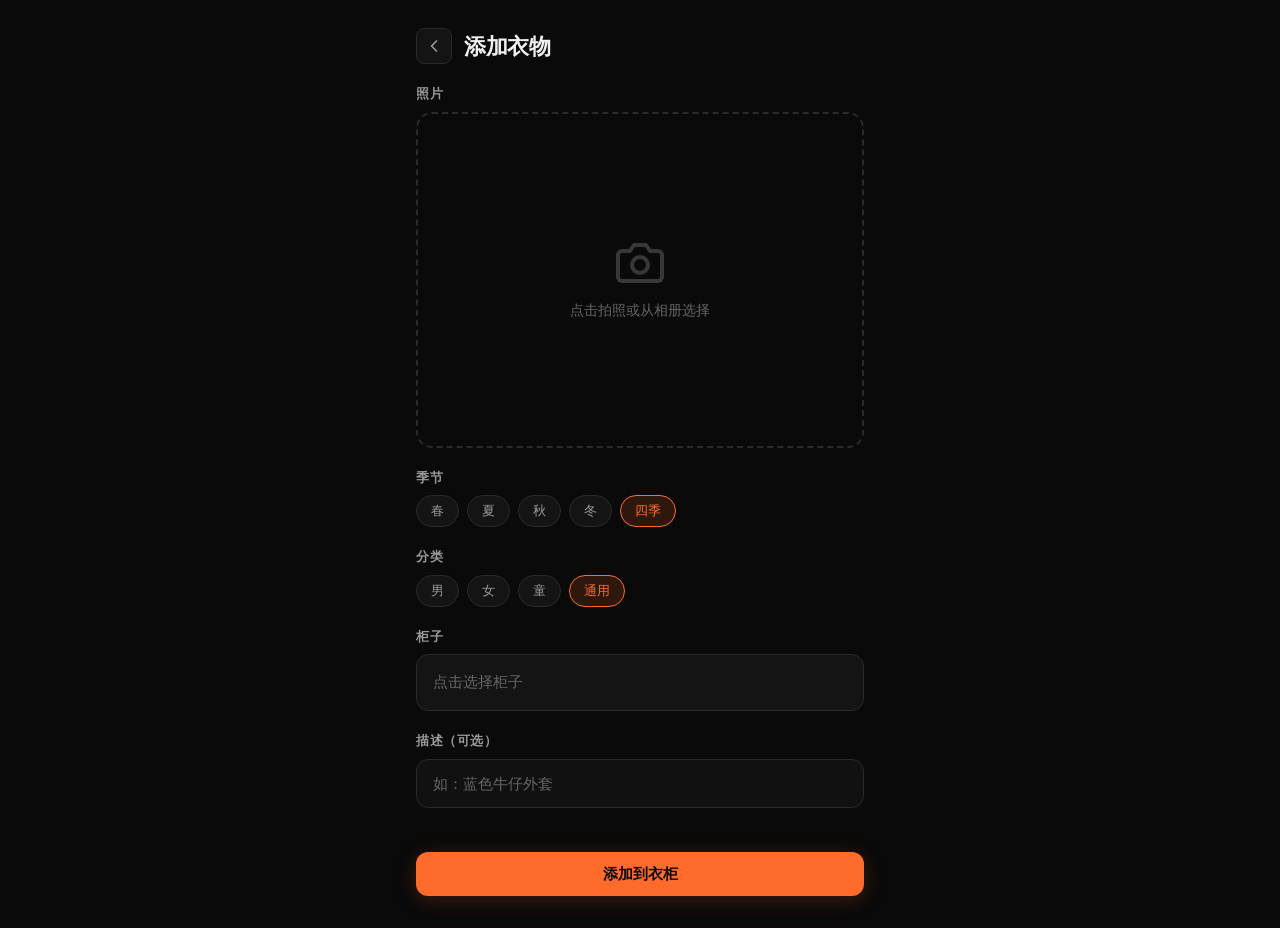
<file: web/add-clothing.html>
<!DOCTYPE html>
<html lang="zh-CN">
<head>
  <meta charset="UTF-8">
  <meta name="viewport" content="width=device-width, initial-scale=1.0, viewport-fit=cover">
  <meta name="theme-color" content="#0A0A0A">
  <title>添加衣物 - 智能衣柜</title>
  <link rel="stylesheet" href="css/style.css">
  <style>
    .page { padding-bottom: 32px; }
  </style>
</head>
<body>
  <div class="page">
    <div class="page-header anim-in">
      <button class="back-btn" id="back-btn">
        <span class="icon" id="icon-back"></span>
      </button>
      <h1 class="page-title">添加衣物</h1>
    </div>

    <div class="form-field anim-in" style="animation-delay:0.05s">
      <label class="form-label">照片</label>
      <div class="photo-area" id="photo-area">
        <div class="photo-placeholder" id="photo-placeholder">
          <span class="icon" id="icon-camera-big" style="width:48px;height:48px;opacity:0.5;color:var(--text-muted)"></span>
          <span style="font-size:14px;color:var(--text-muted)">点击拍照或从相册选择</span>
        </div>
        <img class="preview-img" id="preview-img" style="display:none" alt="预览">
        <div class="retake-hint" id="retake-hint" style="display:none">点击更换照片</div>
      </div>
      <input type="file" id="file-input" accept="image/*" capture="environment" style="display:none">
    </div>

    <div class="form-field anim-in" style="animation-delay:0.1s">
      <label class="form-label">季节</label>
      <div class="chip-group" id="season-chips"></div>
    </div>

    <div class="form-field anim-in" style="animation-delay:0.15s">
      <label class="form-label">分类</label>
      <div class="chip-group" id="gender-chips"></div>
    </div>

    <div class="form-field anim-in" style="animation-delay:0.2s">
      <label class="form-label">柜子</label>
      <div class="cabinet-selector card" id="cabinet-selector">
        <span class="selector-text placeholder" id="selector-text">点击选择柜子</span>
        <span class="arrow" id="icon-chevron"></span>
      </div>
    </div>

    <div class="form-field anim-in" style="animation-delay:0.25s">
      <label class="form-label">描述（可选）</label>
      <input type="text" class="input-field" id="input-desc" placeholder="如：蓝色牛仔外套" maxlength="100">
    </div>

    <button class="btn btn-primary btn-full mt-24 anim-in" style="animation-delay:0.3s" id="btn-submit">
      添加到衣柜
    </button>
  </div>

  <!-- 柜子选择弹窗 -->
  <div class="modal-overlay" id="modal-picker">
    <div class="modal-content">
      <div class="modal-handle"></div>
      <div style="display:flex;align-items:center;justify-content:space-between;margin-bottom:16px;">
        <div class="modal-title" style="margin-bottom:0">选择柜子</div>
        <button style="padding:8px;color:var(--text-muted)" onclick="App.hideModal('modal-picker')">
          <span class="icon" id="icon-picker-close"></span>
        </button>
      </div>
      <div class="picker-back" id="picker-back" style="display:none">
        <span class="icon icon-sm" id="icon-picker-back"></span>
        返回上级
      </div>
      <div class="picker-list" id="picker-list"></div>
    </div>
  </div>

  <script src="js/api.js"></script>
  <script src="js/app.js"></script>
  <script>
    document.getElementById('icon-back').innerHTML = App.ICONS.chevronLeft;
    document.getElementById('icon-camera-big').innerHTML = App.ICONS.camera;
    document.getElementById('icon-chevron').innerHTML = App.ICONS.chevronRight;
    document.getElementById('icon-picker-close').innerHTML = App.ICONS.x;
    document.getElementById('icon-picker-back').innerHTML = App.ICONS.chevronLeft;

    let selectedFile = null;
    let selectedSeason = '四季';
    let selectedGender = '通用';
    let selectedCabinetId = App.getParam('cabinetId') ? parseInt(App.getParam('cabinetId')) : null;
    let selectedCabinetName = App.getParam('cabinetName') ? decodeURIComponent(App.getParam('cabinetName')) : '';
    let pickerParentId = null;
    let pickerBreadcrumbs = [];

    document.getElementById('back-btn').onclick = () => window.history.back();

    if (selectedCabinetId && selectedCabinetName) {
      const sText = document.getElementById('selector-text');
      sText.textContent = selectedCabinetName;
      sText.classList.remove('placeholder');
    }

    const fileInput = document.getElementById('file-input');
    const photoArea = document.getElementById('photo-area');
    const previewImg = document.getElementById('preview-img');
    const placeholder = document.getElementById('photo-placeholder');
    const retakeHint = document.getElementById('retake-hint');

    photoArea.addEventListener('click', () => fileInput.click());

    fileInput.addEventListener('change', (e) => {
      const file = e.target.files[0];
      if (!file) return;
      selectedFile = file;
      const url = URL.createObjectURL(file);
      previewImg.src = url;
      previewImg.style.display = 'block';
      placeholder.style.display = 'none';
      retakeHint.style.display = 'block';
      photoArea.classList.add('has-image');
    });

    const seasonOptions = ['春', '夏', '秋', '冬', '四季'];
    const seasonChips = document.getElementById('season-chips');
    seasonChips.innerHTML = seasonOptions.map(s =>
      `<button class="chip ${s === selectedSeason ? 'active' : ''}" data-value="${s}">${s}</button>`
    ).join('');
    seasonChips.addEventListener('click', (e) => {
      const chip = e.target.closest('.chip');
      if (!chip) return;
      selectedSeason = chip.dataset.value;
      seasonChips.querySelectorAll('.chip').forEach(c => c.classList.toggle('active', c.dataset.value === selectedSeason));
    });

    const genderOptions = ['男', '女', '童', '通用'];
    const genderChips = document.getElementById('gender-chips');
    genderChips.innerHTML = genderOptions.map(g =>
      `<button class="chip ${g === selectedGender ? 'active' : ''}" data-value="${g}">${g}</button>`
    ).join('');
    genderChips.addEventListener('click', (e) => {
      const chip = e.target.closest('.chip');
      if (!chip) return;
      selectedGender = chip.dataset.value;
      genderChips.querySelectorAll('.chip').forEach(c => c.classList.toggle('active', c.dataset.value === selectedGender));
    });

    document.getElementById('cabinet-selector').addEventListener('click', () => {
      pickerParentId = null;
      pickerBreadcrumbs = [];
      loadPickerCabinets(null);
      App.showModal('modal-picker');
    });

    document.getElementById('modal-picker').addEventListener('click', (e) => {
      if (e.target.id === 'modal-picker') App.hideModal('modal-picker');
    });

    document.getElementById('picker-back').addEventListener('click', () => {
      if (pickerBreadcrumbs.length <= 1) {
        loadPickerCabinets(null);
      } else {
        loadPickerCabinets(pickerBreadcrumbs[pickerBreadcrumbs.length - 2].id);
      }
    });

    async function loadPickerCabinets(parentId) {
      try {
        const res = await API.getCabinets(parentId);
        pickerParentId = parentId;
        pickerBreadcrumbs = res.breadcrumbs || [];

        const backBtn = document.getElementById('picker-back');
        backBtn.style.display = parentId !== null ? 'flex' : 'none';

        const list = document.getElementById('picker-list');
        const cabinets = res.cabinets || [];

        if (cabinets.length === 0) {
          list.innerHTML = '<div style="padding:20px;text-align:center;color:var(--text-muted)">此柜子下没有子柜子</div>';
          return;
        }

        list.innerHTML = cabinets.map(c => `
          <div class="picker-item">
            <div class="picker-item-main" data-id="${c.id}" data-name="${App.escapeHtml(c.name)}">
              ${App.icon('folder')}
              <span>${App.escapeHtml(c.name)}</span>
            </div>
            ${c.sub_cabinets > 0 ? `<span class="picker-drill" data-id="${c.id}">进入 &rsaquo;</span>` : ''}
          </div>
        `).join('');

        list.querySelectorAll('.picker-item-main').forEach(el => {
          el.addEventListener('click', () => {
            selectedCabinetId = parseInt(el.dataset.id);
            selectedCabinetName = el.dataset.name;
            const sText = document.getElementById('selector-text');
            sText.textContent = selectedCabinetName;
            sText.classList.remove('placeholder');
            App.hideModal('modal-picker');
          });
        });

        list.querySelectorAll('.picker-drill').forEach(el => {
          el.addEventListener('click', (e) => {
            e.stopPropagation();
            loadPickerCabinets(parseInt(el.dataset.id));
          });
        });
      } catch (err) {
        App.toast('加载失败', 'error');
      }
    }

    document.getElementById('btn-submit').addEventListener('click', async () => {
      if (!selectedFile) {
        App.toast('请先选择照片', 'error');
        return;
      }
      if (!selectedCabinetId) {
        App.toast('请选择柜子', 'error');
        return;
      }

      const btn = document.getElementById('btn-submit');
      btn.disabled = true;
      btn.textContent = '上传中...';
      App.showLoading('AI 正在分析图片...');

      try {
        const desc = document.getElementById('input-desc').value.trim();
        await API.addClothing(selectedFile, selectedCabinetId, desc, selectedSeason, selectedGender);
        App.hideLoading();
        App.toast('添加成功！', 'success');
        setTimeout(() => window.history.back(), 1200);
      } catch (err) {
        App.hideLoading();
        App.toast('上传失败：' + err.message, 'error');
        btn.disabled = false;
        btn.textContent = '添加到衣柜';
      }
    });
  </script>
</body>
</html>
</file>
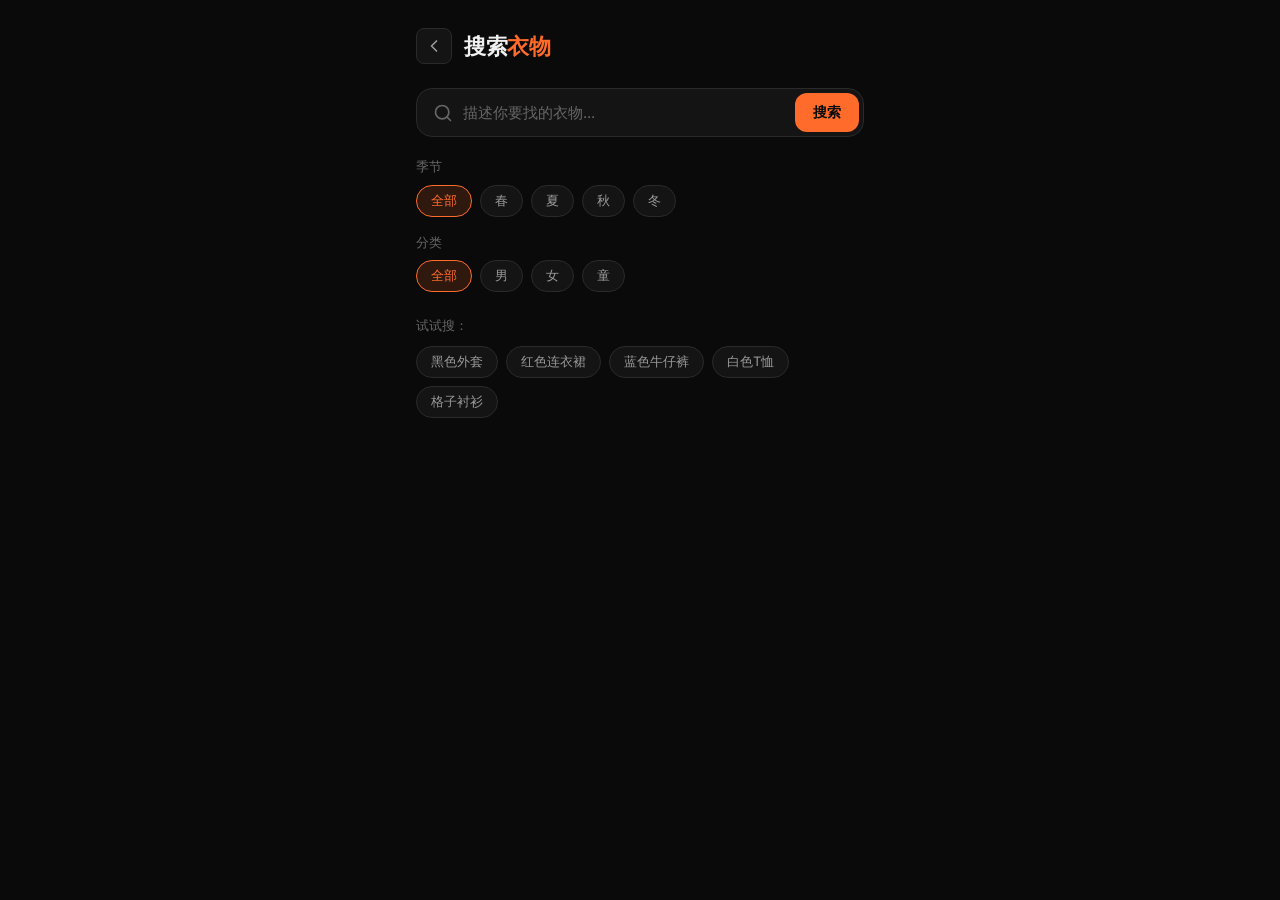
<file: web/search.html>
<!DOCTYPE html>
<html lang="zh-CN">
<head>
  <meta charset="UTF-8">
  <meta name="viewport" content="width=device-width, initial-scale=1.0, viewport-fit=cover">
  <meta name="theme-color" content="#0A0A0A">
  <title>搜索 - 智能衣柜</title>
  <link rel="stylesheet" href="css/style.css">
  <style>
    .page { padding-bottom: 32px; }
    .results-header {
      display: flex;
      align-items: center;
      justify-content: space-between;
      margin-bottom: 16px;
      padding-top: 8px;
    }
    .results-query {
      font-size: 14px;
      color: var(--text-secondary);
    }
    .results-count {
      font-size: 13px;
      color: var(--text-muted);
    }
    .result-card .result-path-text {
      font-size: 12px;
      color: var(--text-muted);
      overflow: hidden;
      text-overflow: ellipsis;
      white-space: nowrap;
    }
    .search-section { margin-top: 4px; }
  </style>
</head>
<body>
  <div class="page">
    <div class="page-header anim-in">
      <a class="back-btn" href="index.html">
        <span class="icon" id="icon-back"></span>
      </a>
      <h1 class="page-title">搜索<span class="page-title-accent">衣物</span></h1>
    </div>

    <div class="search-section anim-in" style="animation-delay:0.05s">
      <div class="search-box">
        <span class="icon" id="icon-search" style="color:var(--text-muted)"></span>
        <input type="text" class="search-input" id="search-input" placeholder="描述你要找的衣物...">
        <button class="search-submit" id="btn-search">搜索</button>
      </div>
    </div>

    <div class="anim-in" style="animation-delay:0.1s; margin-top: 20px;">
      <div class="filter-group">
        <span class="filter-label">季节</span>
        <div class="chip-group" id="season-chips"></div>
      </div>
      <div class="filter-group">
        <span class="filter-label">分类</span>
        <div class="chip-group" id="gender-chips"></div>
      </div>
    </div>

    <div class="hint-section anim-in" style="animation-delay:0.15s" id="hint-section">
      <span class="hint-label">试试搜：</span>
      <div class="hint-tags" id="hint-tags">
        <button class="hint-tag" data-q="黑色外套">黑色外套</button>
        <button class="hint-tag" data-q="红色连衣裙">红色连衣裙</button>
        <button class="hint-tag" data-q="蓝色牛仔裤">蓝色牛仔裤</button>
        <button class="hint-tag" data-q="白色T恤">白色T恤</button>
        <button class="hint-tag" data-q="格子衬衫">格子衬衫</button>
      </div>
    </div>

    <div id="results-area" style="display:none">
      <div class="results-header">
        <span class="results-query" id="results-query"></span>
        <span class="results-count" id="results-count"></span>
      </div>
      <div id="results-list"></div>
    </div>

    <div class="empty-state" id="empty-result" style="display:none">
      <div class="empty-icon" id="empty-icon"></div>
      <div class="empty-text">没有找到匹配的衣物<br>试试换个描述或调整筛选条件</div>
    </div>
  </div>

  <script src="js/api.js"></script>
  <script src="js/app.js"></script>
  <script>
    document.getElementById('icon-back').innerHTML = App.ICONS.chevronLeft;
    document.getElementById('icon-search').innerHTML = App.ICONS.search;
    document.getElementById('empty-icon').innerHTML = App.icon('search', 'icon-xl');

    let selectedSeason = '全部';
    let selectedGender = '全部';

    const seasonOptions = ['全部', '春', '夏', '秋', '冬'];
    const seasonChips = document.getElementById('season-chips');
    seasonChips.innerHTML = seasonOptions.map(s =>
      `<button class="chip ${s === selectedSeason ? 'active' : ''}" data-value="${s}">${s}</button>`
    ).join('');
    seasonChips.addEventListener('click', (e) => {
      const chip = e.target.closest('.chip');
      if (!chip) return;
      selectedSeason = chip.dataset.value;
      seasonChips.querySelectorAll('.chip').forEach(c => c.classList.toggle('active', c.dataset.value === selectedSeason));
    });

    const genderOptions = ['全部', '男', '女', '童'];
    const genderChips = document.getElementById('gender-chips');
    genderChips.innerHTML = genderOptions.map(g =>
      `<button class="chip ${g === selectedGender ? 'active' : ''}" data-value="${g}">${g}</button>`
    ).join('');
    genderChips.addEventListener('click', (e) => {
      const chip = e.target.closest('.chip');
      if (!chip) return;
      selectedGender = chip.dataset.value;
      genderChips.querySelectorAll('.chip').forEach(c => c.classList.toggle('active', c.dataset.value === selectedGender));
    });

    document.getElementById('hint-tags').addEventListener('click', (e) => {
      const tag = e.target.closest('.hint-tag');
      if (!tag) return;
      document.getElementById('search-input').value = tag.dataset.q;
      doSearch();
    });

    document.getElementById('btn-search').addEventListener('click', doSearch);
    document.getElementById('search-input').addEventListener('keydown', (e) => {
      if (e.key === 'Enter') doSearch();
    });

    async function doSearch() {
      const query = document.getElementById('search-input').value.trim();
      const hasQuery = query.length > 0;
      const btn = document.getElementById('btn-search');

      btn.disabled = true;
      btn.textContent = '...';
      App.showLoading(hasQuery ? 'AI 正在分析...' : '加载中...');

      try {
        let res;
        let mode = 'text';
        let displayQuery;

        if (hasQuery) {
          res = await API.searchByText(query, selectedSeason, selectedGender);
          displayQuery = `"${query}"`;
        } else {
          res = await API.listByFilter(selectedSeason, selectedGender);
          mode = 'filter';
          displayQuery = selectedSeason !== '全部' || selectedGender !== '全部'
            ? `${selectedSeason} / ${selectedGender}`
            : '全部衣物';
        }

        App.hideLoading();
        renderResults(res.results || [], displayQuery, mode);
      } catch (err) {
        App.hideLoading();
        App.toast('搜索失败：' + err.message, 'error');
      } finally {
        btn.disabled = false;
        btn.textContent = '搜索';
      }
    }

    function renderResults(results, queryText, mode) {
      const area = document.getElementById('results-area');
      const list = document.getElementById('results-list');
      const empty = document.getElementById('empty-result');
      const hints = document.getElementById('hint-section');

      hints.style.display = 'none';

      if (results.length === 0) {
        area.style.display = 'none';
        empty.style.display = 'flex';
        return;
      }

      empty.style.display = 'none';
      area.style.display = 'block';

      document.getElementById('results-query').textContent = queryText;
      document.getElementById('results-count').textContent = `找到 ${results.length} 件`;

      list.innerHTML = results.map((r, i) => {
        const scorePercent = mode === 'text' ? Math.round((r.score || 0) * 100) : 0;
        const tags = [];
        if (r.season) tags.push(r.season);
        if (r.gender) tags.push(r.gender);

        return `
          <div class="result-card card anim-in" style="animation-delay:${i * 0.04}s"
               data-cabinet-id="${r.cabinet_id}" data-cabinet-path="${App.escapeHtml(r.cabinet_path || '')}">
            <img class="result-img" src="${API.getImageUrl(r.image_path)}" alt=""
                 loading="lazy" data-full="${API.getImageUrl(r.image_path)}">
            <div class="result-info">
              ${mode === 'text' ? `
                <div class="score-row">
                  <div class="score-bar-bg"><div class="score-bar" style="width:${scorePercent}%"></div></div>
                  <span class="score-text">${scorePercent}%</span>
                </div>
              ` : ''}
              <div class="result-path">
                ${App.icon('mapPin', 'icon-sm')}
                <span class="result-path-text">${App.escapeHtml(r.cabinet_path || '未知')}</span>
              </div>
              ${tags.length ? `<div class="result-tags">${tags.map(t => `<span class="tag tag-muted">${t}</span>`).join('')}</div>` : ''}
              ${r.description ? `<div class="result-desc">${App.escapeHtml(r.description)}</div>` : ''}
            </div>
          </div>
        `;
      }).join('');

      list.querySelectorAll('.result-card').forEach(card => {
        const img = card.querySelector('.result-img');
        img.addEventListener('click', (e) => {
          e.stopPropagation();
          App.previewImage(img.dataset.full);
        });

        card.addEventListener('click', () => {
          const cid = card.dataset.cabinetId;
          const cpath = card.dataset.cabinetPath;
          const name = cpath ? cpath.split(' > ').pop() : '';
          window.location.href = `cabinet.html?id=${cid}&name=${encodeURIComponent(name)}`;
        });
      });
    }
  </script>
</body>
</html>
</file>
<file: web/css/style.css>
/* ============================================
   Smart Wardrobe - Global Styles
   Black theme + Orange accents
   Mobile-first responsive design
   ============================================ */

@import url('https://fonts.googleapis.com/css2?family=Inter:wght@300;400;500;600;700&display=swap');

/* --- CSS Variables --- */
:root {
  --bg-primary: #0A0A0A;
  --bg-card: #141414;
  --bg-card-hover: #1C1C1C;
  --bg-elevated: #1A1A1A;
  --bg-input: #111111;
  --border: #2A2A2A;
  --border-light: #222222;

  --accent: #FF6B2B;
  --accent-hover: #FF8040;
  --accent-dim: rgba(255, 107, 43, 0.15);
  --accent-glow: rgba(255, 107, 43, 0.3);

  --text-primary: #F0F0F0;
  --text-secondary: #999999;
  --text-muted: #666666;
  --text-inverse: #0A0A0A;

  --danger: #E74C3C;
  --danger-hover: #C0392B;
  --success: #2ECC71;

  --radius-sm: 8px;
  --radius-md: 12px;
  --radius-lg: 16px;
  --radius-xl: 20px;

  --shadow-sm: 0 2px 8px rgba(0, 0, 0, 0.3);
  --shadow-md: 0 4px 20px rgba(0, 0, 0, 0.4);
  --shadow-lg: 0 8px 40px rgba(0, 0, 0, 0.5);
  --shadow-accent: 0 4px 20px rgba(255, 107, 43, 0.2);

  --safe-bottom: env(safe-area-inset-bottom, 0px);
}

/* --- Reset & Base --- */
*, *::before, *::after {
  box-sizing: border-box;
  margin: 0;
  padding: 0;
}

html {
  font-size: 16px;
  -webkit-text-size-adjust: 100%;
}

body {
  font-family: 'Inter', -apple-system, BlinkMacSystemFont, 'Segoe UI', sans-serif;
  background: var(--bg-primary);
  color: var(--text-primary);
  line-height: 1.5;
  min-height: 100vh;
  -webkit-font-smoothing: antialiased;
  -moz-osx-font-smoothing: grayscale;
  overflow-x: hidden;
}

a {
  color: var(--accent);
  text-decoration: none;
}

img {
  max-width: 100%;
  display: block;
}

input, button, select, textarea {
  font-family: inherit;
  font-size: inherit;
  border: none;
  outline: none;
  background: none;
  color: inherit;
}

button {
  cursor: pointer;
}

/* --- Layout --- */
.page {
  max-width: 480px;
  margin: 0 auto;
  padding: 16px;
  padding-bottom: calc(80px + var(--safe-bottom));
  min-height: 100vh;
}

.page-header {
  display: flex;
  align-items: center;
  gap: 12px;
  padding: 12px 0 20px;
}

.page-header .back-btn {
  display: flex;
  align-items: center;
  justify-content: center;
  width: 36px;
  height: 36px;
  border-radius: var(--radius-sm);
  background: var(--bg-card);
  border: 1px solid var(--border);
  color: var(--text-secondary);
  font-size: 18px;
  transition: all 0.2s;
  flex-shrink: 0;
}

.page-header .back-btn:active {
  background: var(--bg-card-hover);
  color: var(--accent);
}

.page-title {
  font-size: 22px;
  font-weight: 700;
  letter-spacing: -0.3px;
}

.page-title-accent {
  color: var(--accent);
}

/* --- Cards --- */
.card {
  background: var(--bg-card);
  border: 1px solid var(--border);
  border-radius: var(--radius-md);
  transition: all 0.25s ease;
}

.card:active {
  transform: scale(0.98);
  background: var(--bg-card-hover);
}

.card-elevated {
  background: var(--bg-elevated);
  box-shadow: var(--shadow-sm);
}

/* --- Buttons --- */
.btn {
  display: inline-flex;
  align-items: center;
  justify-content: center;
  gap: 8px;
  padding: 12px 24px;
  border-radius: var(--radius-md);
  font-weight: 600;
  font-size: 15px;
  transition: all 0.25s ease;
  white-space: nowrap;
}

.btn-primary {
  background: var(--accent);
  color: var(--text-inverse);
  box-shadow: var(--shadow-accent);
}

.btn-primary:active {
  background: var(--accent-hover);
  transform: scale(0.97);
}

.btn-primary:disabled {
  opacity: 0.5;
  pointer-events: none;
}

.btn-secondary {
  background: var(--bg-card);
  color: var(--text-primary);
  border: 1px solid var(--border);
}

.btn-secondary:active {
  background: var(--bg-card-hover);
}

.btn-danger {
  background: transparent;
  color: var(--danger);
  border: 1px solid var(--danger);
}

.btn-danger:active {
  background: rgba(231, 76, 60, 0.1);
}

.btn-full {
  width: 100%;
}

.btn-sm {
  padding: 8px 16px;
  font-size: 13px;
  border-radius: var(--radius-sm);
}

/* --- Floating Action Button --- */
.fab {
  position: fixed;
  bottom: calc(24px + var(--safe-bottom));
  right: 24px;
  width: 56px;
  height: 56px;
  border-radius: 50%;
  background: var(--accent);
  color: var(--text-inverse);
  display: flex;
  align-items: center;
  justify-content: center;
  font-size: 28px;
  font-weight: 300;
  box-shadow: var(--shadow-accent), var(--shadow-md);
  transition: all 0.3s ease;
  z-index: 100;
}

.fab:active {
  transform: scale(0.9);
}

/* --- SVG Icons --- */
.icon {
  display: inline-flex;
  align-items: center;
  justify-content: center;
  width: 20px;
  height: 20px;
  fill: none;
  stroke: currentColor;
  stroke-width: 2;
  stroke-linecap: round;
  stroke-linejoin: round;
  flex-shrink: 0;
}

.icon svg {
  width: 100%;
  height: 100%;
}

.icon-sm { width: 16px; height: 16px; }
.icon-lg { width: 24px; height: 24px; }
.icon-xl { width: 32px; height: 32px; }

/* --- Inputs --- */
.input-field {
  width: 100%;
  padding: 14px 16px;
  background: var(--bg-input);
  border: 1px solid var(--border);
  border-radius: var(--radius-md);
  color: var(--text-primary);
  font-size: 15px;
  transition: border-color 0.2s;
}

.input-field:focus {
  border-color: var(--accent);
  box-shadow: 0 0 0 3px var(--accent-dim);
}

.input-field::placeholder {
  color: var(--text-muted);
}

/* --- Chips / Tags --- */
.chip-group {
  display: flex;
  flex-wrap: wrap;
  gap: 8px;
}

.chip {
  padding: 6px 14px;
  border-radius: 20px;
  font-size: 13px;
  font-weight: 500;
  background: var(--bg-card);
  border: 1px solid var(--border);
  color: var(--text-secondary);
  cursor: pointer;
  transition: all 0.2s;
  user-select: none;
}

.chip:active {
  transform: scale(0.95);
}

.chip.active {
  background: var(--accent-dim);
  border-color: var(--accent);
  color: var(--accent);
}

.tag {
  display: inline-block;
  padding: 2px 8px;
  border-radius: 4px;
  font-size: 11px;
  font-weight: 500;
  background: var(--accent-dim);
  color: var(--accent);
  letter-spacing: 0.3px;
}

.tag-muted {
  background: rgba(255, 255, 255, 0.06);
  color: var(--text-secondary);
}

/* --- Modal --- */
.modal-overlay {
  position: fixed;
  inset: 0;
  background: rgba(0, 0, 0, 0.7);
  backdrop-filter: blur(4px);
  display: flex;
  align-items: flex-end;
  justify-content: center;
  z-index: 1000;
  opacity: 0;
  visibility: hidden;
  transition: all 0.3s ease;
}

.modal-overlay.active {
  opacity: 1;
  visibility: visible;
}

.modal-content {
  width: 100%;
  max-width: 480px;
  background: var(--bg-elevated);
  border-top-left-radius: var(--radius-xl);
  border-top-right-radius: var(--radius-xl);
  padding: 24px 20px calc(24px + var(--safe-bottom));
  transform: translateY(100%);
  transition: transform 0.35s cubic-bezier(0.32, 0.72, 0, 1);
}

.modal-overlay.active .modal-content {
  transform: translateY(0);
}

.modal-handle {
  width: 36px;
  height: 4px;
  border-radius: 2px;
  background: var(--border);
  margin: 0 auto 20px;
}

.modal-title {
  font-size: 18px;
  font-weight: 600;
  margin-bottom: 20px;
}

.modal-actions {
  display: flex;
  gap: 12px;
  margin-top: 24px;
}

.modal-actions .btn {
  flex: 1;
}

/* --- Toast --- */
.toast {
  position: fixed;
  top: 40px;
  left: 50%;
  transform: translateX(-50%) translateY(-20px);
  padding: 12px 24px;
  border-radius: var(--radius-md);
  font-size: 14px;
  font-weight: 500;
  z-index: 2000;
  opacity: 0;
  transition: all 0.35s cubic-bezier(0.32, 0.72, 0, 1);
  pointer-events: none;
  max-width: 320px;
  text-align: center;
}

.toast.active {
  opacity: 1;
  transform: translateX(-50%) translateY(0);
}

.toast-success {
  background: var(--success);
  color: #fff;
}

.toast-error {
  background: var(--danger);
  color: #fff;
}

.toast-info {
  background: var(--bg-elevated);
  color: var(--text-primary);
  border: 1px solid var(--border);
}

/* --- Empty State --- */
.empty-state {
  display: flex;
  flex-direction: column;
  align-items: center;
  justify-content: center;
  padding: 60px 20px;
  text-align: center;
}

.empty-icon {
  color: var(--text-muted);
  margin-bottom: 16px;
  opacity: 0.5;
}

.empty-text {
  color: var(--text-muted);
  font-size: 15px;
  line-height: 1.6;
}

/* --- Loading Spinner --- */
.spinner {
  width: 24px;
  height: 24px;
  border: 2px solid var(--border);
  border-top-color: var(--accent);
  border-radius: 50%;
  animation: spin 0.8s linear infinite;
}

.spinner-lg {
  width: 36px;
  height: 36px;
  border-width: 3px;
}

@keyframes spin {
  to { transform: rotate(360deg); }
}

/* --- Loading Overlay --- */
.loading-overlay {
  position: fixed;
  inset: 0;
  background: rgba(10, 10, 10, 0.85);
  backdrop-filter: blur(4px);
  display: flex;
  flex-direction: column;
  align-items: center;
  justify-content: center;
  gap: 16px;
  z-index: 1500;
  opacity: 0;
  visibility: hidden;
  transition: all 0.3s;
}

.loading-overlay.active {
  opacity: 1;
  visibility: visible;
}

.loading-text {
  color: var(--text-secondary);
  font-size: 14px;
}

/* --- Skeleton Loader --- */
.skeleton {
  background: linear-gradient(90deg, var(--bg-card) 25%, var(--bg-card-hover) 50%, var(--bg-card) 75%);
  background-size: 200% 100%;
  animation: shimmer 1.5s ease infinite;
  border-radius: var(--radius-sm);
}

@keyframes shimmer {
  0% { background-position: 200% 0; }
  100% { background-position: -200% 0; }
}

/* --- Image Preview Overlay --- */
.preview-overlay {
  position: fixed;
  inset: 0;
  background: rgba(0, 0, 0, 0.95);
  display: flex;
  align-items: center;
  justify-content: center;
  z-index: 2000;
  opacity: 0;
  visibility: hidden;
  transition: all 0.3s ease;
  cursor: pointer;
}

.preview-overlay.active {
  opacity: 1;
  visibility: visible;
}

.preview-overlay img {
  max-width: 95%;
  max-height: 90vh;
  object-fit: contain;
  border-radius: var(--radius-sm);
}

/* --- Breadcrumbs --- */
.breadcrumbs {
  display: flex;
  align-items: center;
  gap: 6px;
  padding: 8px 0;
  font-size: 13px;
  overflow-x: auto;
  white-space: nowrap;
  -webkit-overflow-scrolling: touch;
  scrollbar-width: none;
}

.breadcrumbs::-webkit-scrollbar { display: none; }

.crumb {
  color: var(--text-muted);
  cursor: pointer;
  transition: color 0.2s;
  flex-shrink: 0;
}

.crumb:active { color: var(--accent); }

.crumb-sep {
  color: var(--text-muted);
  opacity: 0.5;
  flex-shrink: 0;
}

.crumb.current {
  color: var(--text-primary);
  font-weight: 500;
  cursor: default;
}

/* --- Section --- */
.section {
  margin-bottom: 24px;
}

.section-header {
  display: flex;
  align-items: center;
  justify-content: space-between;
  margin-bottom: 12px;
}

.section-title {
  font-size: 14px;
  font-weight: 600;
  color: var(--text-secondary);
  text-transform: uppercase;
  letter-spacing: 0.5px;
}

/* --- Cabinet Grid --- */
.cabinet-grid {
  display: grid;
  grid-template-columns: repeat(2, 1fr);
  gap: 12px;
}

.cabinet-card {
  padding: 20px 16px;
  display: flex;
  flex-direction: column;
  align-items: center;
  gap: 10px;
  text-align: center;
  cursor: pointer;
  position: relative;
}

.cabinet-card .cabinet-icon {
  width: 44px;
  height: 44px;
  border-radius: var(--radius-md);
  background: var(--accent-dim);
  display: flex;
  align-items: center;
  justify-content: center;
  color: var(--accent);
}

.cabinet-card .cabinet-name {
  font-size: 14px;
  font-weight: 500;
  color: var(--text-primary);
  word-break: break-all;
}

.cabinet-card .cabinet-meta {
  display: flex;
  gap: 12px;
  font-size: 12px;
  color: var(--text-muted);
}

.cabinet-card .cabinet-meta span {
  display: flex;
  align-items: center;
  gap: 4px;
}

/* --- Clothes Grid --- */
.clothes-grid {
  display: grid;
  grid-template-columns: repeat(2, 1fr);
  gap: 12px;
}

.clothing-card {
  border-radius: var(--radius-md);
  overflow: hidden;
  background: var(--bg-card);
  border: 1px solid var(--border);
  cursor: pointer;
  transition: all 0.25s ease;
  position: relative;
}

.clothing-card:active {
  transform: scale(0.97);
}

.clothing-card .clothing-img {
  width: 100%;
  aspect-ratio: 1;
  object-fit: cover;
  background: var(--bg-input);
}

.clothing-card .clothing-info {
  padding: 10px 12px;
}

.clothing-card .clothing-tags {
  display: flex;
  gap: 4px;
  flex-wrap: wrap;
  margin-bottom: 4px;
}

.clothing-card .clothing-desc {
  font-size: 12px;
  color: var(--text-secondary);
  overflow: hidden;
  text-overflow: ellipsis;
  white-space: nowrap;
}

/* --- Clothing Delete Button --- */
.clothing-card .delete-btn {
  position: absolute;
  top: 8px;
  right: 8px;
  width: 28px;
  height: 28px;
  border-radius: 50%;
  background: rgba(0, 0, 0, 0.6);
  backdrop-filter: blur(4px);
  display: flex;
  align-items: center;
  justify-content: center;
  color: var(--text-secondary);
  font-size: 14px;
  opacity: 0;
  transition: all 0.2s;
  z-index: 5;
}

.clothing-card:hover .delete-btn,
.clothing-card .delete-btn.visible {
  opacity: 1;
}

.clothing-card .delete-btn:active {
  color: var(--danger);
  background: rgba(231, 76, 60, 0.3);
}

/* --- Bottom Bar --- */
.bottom-bar {
  position: fixed;
  bottom: 0;
  left: 0;
  right: 0;
  background: var(--bg-elevated);
  border-top: 1px solid var(--border);
  display: flex;
  padding: 8px 16px calc(8px + var(--safe-bottom));
  gap: 12px;
  z-index: 50;
  max-width: 480px;
  margin: 0 auto;
}

.bottom-bar .bar-btn {
  flex: 1;
  display: flex;
  align-items: center;
  justify-content: center;
  gap: 8px;
  padding: 12px;
  border-radius: var(--radius-md);
  font-size: 14px;
  font-weight: 500;
  color: var(--text-primary);
  background: var(--bg-card);
  border: 1px solid var(--border);
  cursor: pointer;
  transition: all 0.2s;
}

.bottom-bar .bar-btn:active {
  background: var(--bg-card-hover);
  transform: scale(0.97);
}

.bottom-bar .bar-btn .icon {
  color: var(--accent);
}

/* --- Score Bar --- */
.score-row {
  display: flex;
  align-items: center;
  gap: 8px;
  margin-bottom: 6px;
}

.score-bar-bg {
  flex: 1;
  height: 4px;
  background: var(--border);
  border-radius: 2px;
  overflow: hidden;
}

.score-bar {
  height: 100%;
  background: var(--accent);
  border-radius: 2px;
  transition: width 0.5s ease;
}

.score-text {
  font-size: 12px;
  font-weight: 600;
  color: var(--accent);
  min-width: 32px;
  text-align: right;
}

/* --- Search Result Card --- */
.result-card {
  display: flex;
  gap: 14px;
  padding: 12px;
  margin-bottom: 12px;
  cursor: pointer;
}

.result-card .result-img {
  width: 80px;
  height: 80px;
  border-radius: var(--radius-sm);
  object-fit: cover;
  background: var(--bg-input);
  flex-shrink: 0;
}

.result-card .result-info {
  flex: 1;
  min-width: 0;
  display: flex;
  flex-direction: column;
  justify-content: center;
  gap: 4px;
}

.result-card .result-path {
  font-size: 12px;
  color: var(--text-muted);
  display: flex;
  align-items: center;
  gap: 4px;
}

.result-card .result-path .icon {
  color: var(--accent);
  flex-shrink: 0;
}

.result-card .result-tags {
  display: flex;
  gap: 4px;
}

.result-card .result-desc {
  font-size: 12px;
  color: var(--text-secondary);
  overflow: hidden;
  text-overflow: ellipsis;
  white-space: nowrap;
}

/* --- Search Input --- */
.search-box {
  display: flex;
  align-items: center;
  gap: 10px;
  padding: 4px 4px 4px 16px;
  background: var(--bg-card);
  border: 1px solid var(--border);
  border-radius: var(--radius-lg);
}

.search-box:focus-within {
  border-color: var(--accent);
  box-shadow: 0 0 0 3px var(--accent-dim);
}

.search-box .search-input {
  flex: 1;
  padding: 10px 0;
  font-size: 15px;
  background: transparent;
}

.search-box .search-input::placeholder {
  color: var(--text-muted);
}

.search-box .search-submit {
  padding: 10px 18px;
  background: var(--accent);
  color: var(--text-inverse);
  border-radius: var(--radius-md);
  font-weight: 600;
  font-size: 14px;
  transition: all 0.2s;
  white-space: nowrap;
}

.search-box .search-submit:active {
  background: var(--accent-hover);
  transform: scale(0.95);
}

.search-box .search-submit:disabled {
  opacity: 0.5;
  pointer-events: none;
}

/* --- Filter Section --- */
.filter-group {
  margin-bottom: 16px;
}

.filter-label {
  font-size: 13px;
  font-weight: 500;
  color: var(--text-muted);
  margin-bottom: 8px;
  display: block;
}

/* --- Hint Tags --- */
.hint-section {
  margin-top: 24px;
}

.hint-label {
  font-size: 13px;
  color: var(--text-muted);
  margin-bottom: 10px;
  display: block;
}

.hint-tags {
  display: flex;
  flex-wrap: wrap;
  gap: 8px;
}

.hint-tag {
  padding: 6px 14px;
  border-radius: 20px;
  font-size: 13px;
  background: var(--bg-card);
  border: 1px solid var(--border);
  color: var(--text-secondary);
  cursor: pointer;
  transition: all 0.2s;
}

.hint-tag:active {
  border-color: var(--accent);
  color: var(--accent);
}

/* --- Photo Area (Add Clothing) --- */
.photo-area {
  width: 100%;
  aspect-ratio: 4/3;
  display: flex;
  flex-direction: column;
  align-items: center;
  justify-content: center;
  border: 2px dashed var(--border);
  border-radius: var(--radius-lg);
  cursor: pointer;
  overflow: hidden;
  position: relative;
  transition: all 0.2s;
}

.photo-area:active {
  border-color: var(--accent);
}

.photo-area.has-image {
  border-style: solid;
  border-color: var(--border);
}

.photo-placeholder {
  display: flex;
  flex-direction: column;
  align-items: center;
  gap: 12px;
  color: var(--text-muted);
}

.photo-placeholder .icon {
  width: 48px;
  height: 48px;
  color: var(--text-muted);
  opacity: 0.5;
}

.photo-placeholder span {
  font-size: 14px;
}

.photo-area .preview-img {
  width: 100%;
  height: 100%;
  object-fit: contain;
  background: var(--bg-input);
}

.photo-area .retake-hint {
  position: absolute;
  bottom: 0;
  left: 0;
  right: 0;
  padding: 8px;
  background: rgba(0, 0, 0, 0.6);
  color: var(--text-secondary);
  font-size: 12px;
  text-align: center;
}

/* --- Form Field --- */
.form-field {
  margin-bottom: 20px;
}

.form-label {
  font-size: 13px;
  font-weight: 600;
  color: var(--text-secondary);
  margin-bottom: 8px;
  display: block;
  text-transform: uppercase;
  letter-spacing: 0.5px;
}

/* --- Cabinet Selector --- */
.cabinet-selector {
  display: flex;
  align-items: center;
  justify-content: space-between;
  padding: 14px 16px;
  cursor: pointer;
}

.cabinet-selector .selector-text {
  font-size: 15px;
  color: var(--text-primary);
}

.cabinet-selector .selector-text.placeholder {
  color: var(--text-muted);
}

.cabinet-selector .arrow {
  color: var(--text-muted);
  font-size: 18px;
}

/* --- Picker Modal --- */
.picker-list {
  max-height: 50vh;
  overflow-y: auto;
  -webkit-overflow-scrolling: touch;
}

.picker-item {
  display: flex;
  align-items: center;
  border-bottom: 1px solid var(--border-light);
}

.picker-item:last-child {
  border-bottom: none;
}

.picker-item-main {
  flex: 1;
  display: flex;
  align-items: center;
  gap: 12px;
  padding: 14px 0;
  cursor: pointer;
}

.picker-item-main:active {
  color: var(--accent);
}

.picker-item-main .icon {
  color: var(--accent);
}

.picker-drill {
  padding: 14px 0 14px 14px;
  color: var(--text-muted);
  font-size: 13px;
  cursor: pointer;
  transition: color 0.2s;
}

.picker-drill:active {
  color: var(--accent);
}

.picker-back {
  padding: 10px 0;
  color: var(--accent);
  font-size: 14px;
  cursor: pointer;
  display: flex;
  align-items: center;
  gap: 4px;
  margin-bottom: 8px;
}

/* --- Context Menu --- */
.context-menu {
  position: fixed;
  background: var(--bg-elevated);
  border: 1px solid var(--border);
  border-radius: var(--radius-md);
  box-shadow: var(--shadow-lg);
  z-index: 1100;
  min-width: 160px;
  overflow: hidden;
  opacity: 0;
  visibility: hidden;
  transform: scale(0.95);
  transition: all 0.15s ease;
}

.context-menu.active {
  opacity: 1;
  visibility: visible;
  transform: scale(1);
}

.context-menu-item {
  display: flex;
  align-items: center;
  gap: 10px;
  padding: 12px 16px;
  font-size: 14px;
  cursor: pointer;
  transition: background 0.15s;
}

.context-menu-item:active {
  background: var(--bg-card-hover);
}

.context-menu-item.danger {
  color: var(--danger);
}

.context-menu-backdrop {
  position: fixed;
  inset: 0;
  z-index: 1099;
  display: none;
}

.context-menu-backdrop.active {
  display: block;
}

/* --- Animations --- */
@keyframes fadeInUp {
  from {
    opacity: 0;
    transform: translateY(16px);
  }
  to {
    opacity: 1;
    transform: translateY(0);
  }
}

.anim-in {
  animation: fadeInUp 0.4s cubic-bezier(0.32, 0.72, 0, 1) forwards;
  opacity: 0;
}

/* stagger children animations */
.stagger > * {
  animation: fadeInUp 0.4s cubic-bezier(0.32, 0.72, 0, 1) forwards;
  opacity: 0;
}

.stagger > *:nth-child(1) { animation-delay: 0.03s; }
.stagger > *:nth-child(2) { animation-delay: 0.06s; }
.stagger > *:nth-child(3) { animation-delay: 0.09s; }
.stagger > *:nth-child(4) { animation-delay: 0.12s; }
.stagger > *:nth-child(5) { animation-delay: 0.15s; }
.stagger > *:nth-child(6) { animation-delay: 0.18s; }
.stagger > *:nth-child(7) { animation-delay: 0.21s; }
.stagger > *:nth-child(8) { animation-delay: 0.24s; }
.stagger > *:nth-child(9) { animation-delay: 0.27s; }
.stagger > *:nth-child(10) { animation-delay: 0.3s; }

/* --- Responsive --- */
@media (min-width: 400px) {
  .clothes-grid {
    grid-template-columns: repeat(3, 1fr);
  }
}

/* --- Utility --- */
.hidden { display: none !important; }
.text-center { text-align: center; }
.text-accent { color: var(--accent); }
.text-muted { color: var(--text-muted); }
.mt-8 { margin-top: 8px; }
.mt-16 { margin-top: 16px; }
.mt-24 { margin-top: 24px; }
.mb-8 { margin-bottom: 8px; }
.mb-16 { margin-bottom: 16px; }
.gap-8 { gap: 8px; }
.flex { display: flex; }
.flex-col { flex-direction: column; }
.items-center { align-items: center; }
.justify-between { justify-content: space-between; }
</file>
